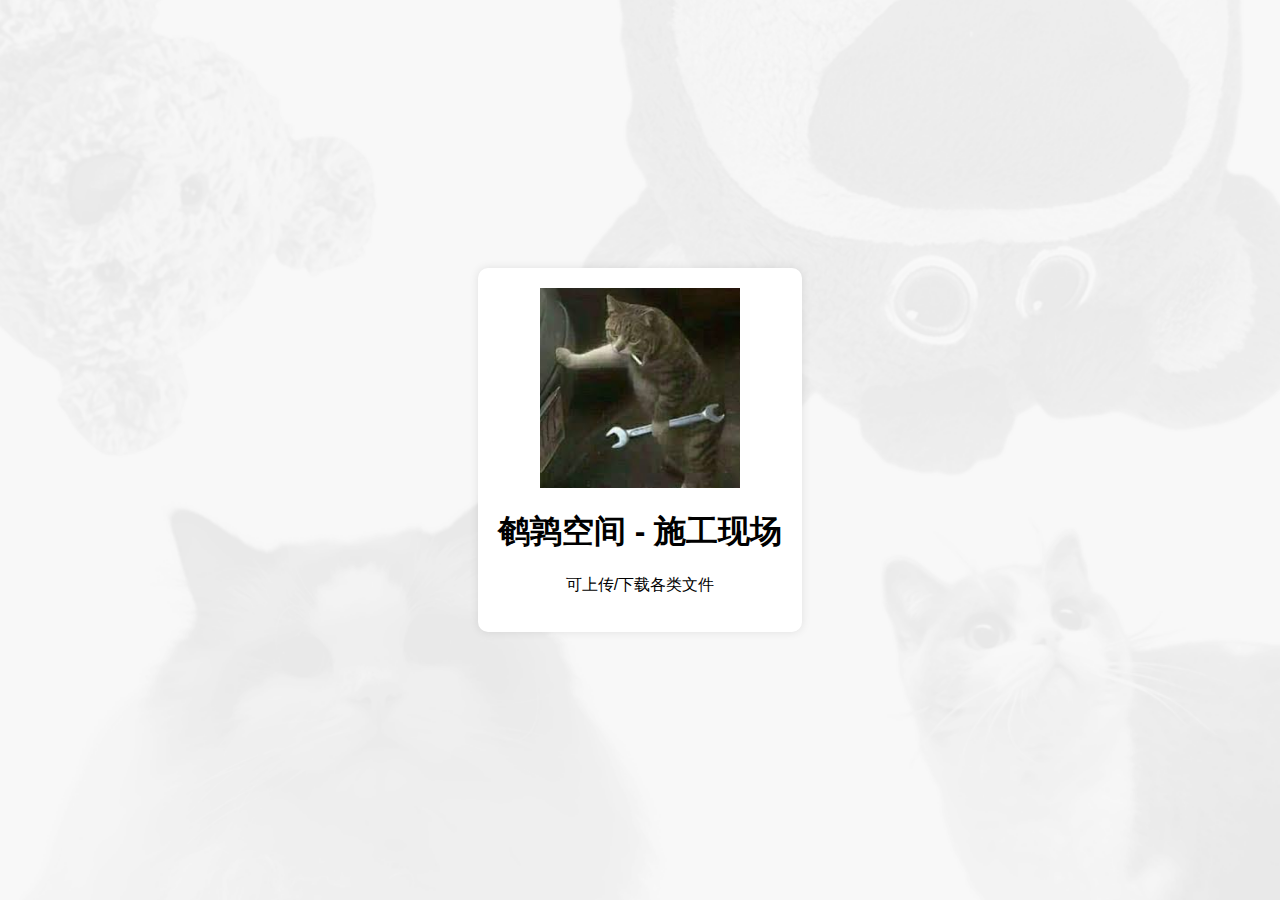
<file: gallery.html>
<!DOCTYPE html>
<html lang="en">
<head>
    <meta charset="UTF-8">
    <meta name="viewport" content="width=device-width, initial-scale=1.0">
    <title>鹌鹑空间</title>
    <link rel="stylesheet" href="style.css">
</head>
<body>
    <div class="container">
        <img src="cat_work.jpg" class="gif-above-heading">
        <h1>鹌鹑空间 - 施工现场</h1>
        <p>可上传/下载各类文件</p>
    </div>
</body>
</html>
</file>
<file: style.css>
body {
    font-family: Arial, sans-serif;
    display: flex;
    justify-content: center;
    align-items: center;
    height: 100vh;
    margin: 0;
    position: relative;
    background-color: #f8f8f8;
}

body::before {
    content: "";
    position: absolute;
    top: 0;
    left: 0;
    width: 100%;
    height: 100%;
    background-image: url('background.png');
    background-size: cover;
    background-position: center;
    background-repeat: no-repeat;
    opacity: 0.67; /* Adjust this value for desired transparency */
    z-index: -1; /* Ensure it is in the lowest layer */
}

.main-container {
    display: flex;
    align-items: center;
    justify-content: center;
}

.container {
    text-align: center;
    background: #fff;
    padding: 20px;
    border-radius: 10px;
    box-shadow: 0 0 10px rgba(0, 0, 0, 0.1);
    z-index: 1;
}

input, button {
    margin: 10px;
    padding: 10px;
    font-size: 16px;
}

button {
    cursor: pointer;
}

#message {
    color: red;
}

@keyframes rainbowBlink {
    0% { color: red; }
    16% { color: orange; }
    33% { color: yellow; }
    50% { color: green; }
    66% { color: blue; }
    83% { color: indigo; }
    100% { color: violet; }
}

@keyframes frameRainbowBlink {
    0% { border-color: red; }
    16% { border-color: orange; }
    33% { border-color: yellow; }
    50% { border-color: green; }
    66% { border-color: blue; }
    83% { border-color: indigo; }
    100% { border-color: violet; }
}

.blink-rainbow {
    animation: rainbowBlink 200ms linear infinite;
}

.large-image {
    width: 45vw;  /* 80% of the viewport width */
    height: auto;  /* Maintain the aspect ratio */
    max-width: 24vw;
    max-height: 24vw;  /* To maintain a roughly 16:9 aspect ratio */
}

.scattered-image {
    width: 100px;  /* Set the width of the scattered images */
    height: auto;  /* Maintain the aspect ratio */
    position: absolute;  /* Position them absolutely within the body */
    z-index: 0;
}

.meme_point_img {
    width: 110px;  /* Set the width of the scattered images */
    height: auto;  /* Maintain the aspect ratio */
    position: absolute;  /* Position them absolutely within the body */
    z-index: 0;
}

.photo_us_img {
    width: 210px;  /* Set the width of the scattered images */
    height: auto;  /* Maintain the aspect ratio */
    position: absolute;  /* Position them absolutely within the body */
    z-index: 0;
}

#wrong-container {
    text-align: center;
    margin-left: 20px; /* Add some space between the containers */
}

#wrong-image {
    width: 200px;  /* Set the width of the image */
    height: auto;  /* Maintain the aspect ratio */
}

.hidden {
    display: none;
}

.rotated20 {
    transform: rotate(20deg); /* Rotate the image by 20 degrees */
}

.rotated10 {
    transform: rotate(10deg); 
}

.rotated45 {
    transform: rotate(45deg); 
}

.rotated340 {
    transform: rotate(340deg); 
}

.rotated300 {
    transform: rotate(300deg); 
}

.gif-above-heading {
    width: 200px; /* Adjust the width as necessary */
    height: auto; /* Maintain the aspect ratio */
    display: block; /* Ensures it's treated as a block element */
    margin: 0 auto 20px auto; /* Center the GIF and add margin below */
}

img[alt="photo_us"] {
    cursor: pointer;
}

.blink-rainbow-frame {
    border: 2.2px solid; /* Thickness of the frame */
    animation: frameRainbowBlink 200ms linear infinite; /* Animation timing */
    border-radius: 8px; /* Rounded corners */
}
</file>
